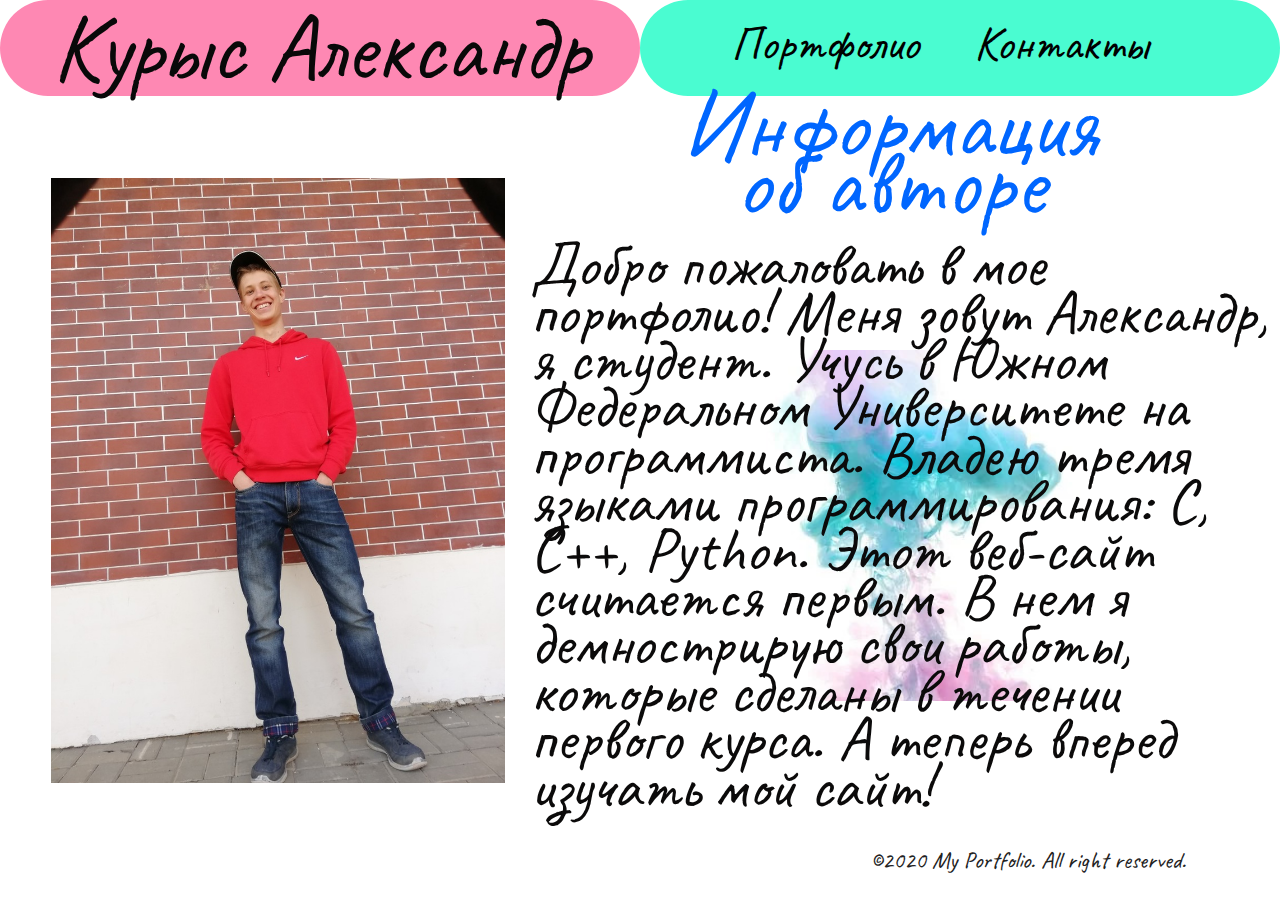
<file: index.html>
<!DOCTYPE html>
<html lang="ru">
<head>
	<title>My Project</title>
	<meta charset="utf-8">
	<meta name="viewport" content="width=device-width, initial-scale=1">
	<link href="https://fonts.googleapis.com/css2?family=Caveat&display=swap" rel="stylesheet">
	<link rel="stylesheet" href="css2/reset.css">
    <link rel="stylesheet" href="css2/style.css">
    <link rel="stylesheet" href="css2/mobile.css">
    <link rel="shortcut icon" href="image/paypal_icon_146119.png">
</head>

<body>
	<header>
		   <div class="container">
			 <div class="left_header">
			 	<div class="Name1">
               
	             Курыс Александр
               
			  </div>

			 </div>

		     <div class="right_header">
			 <ul class="header_menu">
			 	<li >
			 		<a href="Portfolio.html">Портфолио</a>
			 	</li>
			 	<li >
			 		<a href="Contact.html">Контакты</a>
			 	</li>

			 </ul>
			 </div>

	        </div>


	</header>

<main>
	<div class="container">
		<div class="left_photo">
			<img src="image/Photo.jpg" alt="Мое фото" class="photo">
		</div>
		<div class="right_title">
			<h2 class="title">
				Информация <br> об авторе
			</h2>
			<p class="text"> Добро пожаловать в мое портфолио! Меня зовут Александр, я студент. Учусь в Южном Федеральном Университете на программиста. Владею тремя языками программирования: C, C++, Python. Этот веб-сайт считается первым. В нем я демнострирую свои работы, которые сделаны в течении первого курса. А теперь вперед изучать мой сайт!  </p>
		</div>

	</div>



</main>

	<footer>
		<div class="reserved">
			<div class="Text">
				©2020 My Portfolio. All right reserved.
			</div>
		</div>
		<script type="js/script.js"></script>
	</footer>
</body>
</html>
</file>
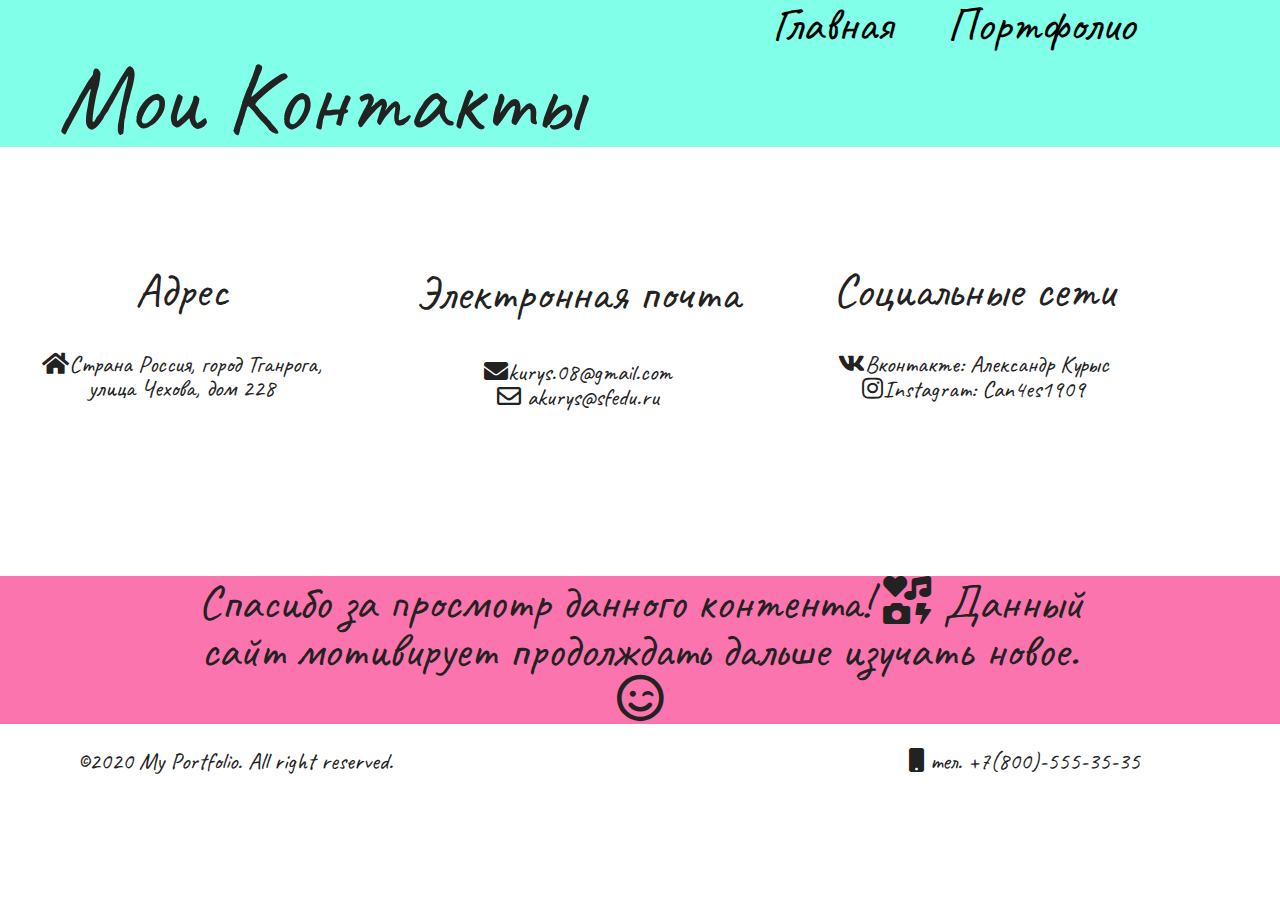
<file: Contact.html>
<!DOCTYPE html>
<html>
<head>
	
	<title>Contact</title>
	<meta charset="utf-8">
	<meta name="viewport" content="width=device-width, initial-scale=1">
	<link href="https://fonts.googleapis.com/css2?family=Caveat&display=swap" rel="stylesheet">
	<link rel="stylesheet" href="css2/fontawesome/css/all.min.css">
	<link rel="stylesheet" href="css2/reset.css">
    <link rel="stylesheet" href="css2/style_contact.css">
    <link rel="stylesheet" href="css2/mobile_cont.css">
<link rel="shortcut icon" href="image/paypal_icon_146119.png">
</head>
<body>


<header>
	<div class="container">

		<div class="left_header">
			<h1>
				Мои Контакты
			</h1>
		</div>

		<div class="right_header">
			<ul class="menu">
					<li>
						<a href="index.html">
							Главная
						</a>
					</li>
					<li>
						<a href="Portfolio.html">
							Портфолио
						</a>
					</li>
				</ul>
		</div>
		


	</div>
		
</header>

<main>


	<div class="containe">
		<div class="contacts">
			
			<div class="row">
				<div class="cols-3">
					
					<div class="title">
						<h1 class="Adress">
							Адрес
						</h1>
						<p class="info">
							<i class="fas fa-home"></i>Страна Россия, город Тганрога,<br> улица Чехова, дом 228
						</p>

					</div>
				</div>

				<div class="cols-3">
					
					<div class="title">
						<h1 class="Adress">
							Электронная почта
						</h1>
						<p class="info">
							<i class="fas fa-envelope"></i>kurys.08@gmail.com <br><i class="far fa-envelope"></i> akurys@sfedu.ru
						</p>

					</div>
				</div>

				<div class="cols-3">
					
					<div class="title">
						<h1 class="Adress">
							Социальные сети
						</h1>
						<p class="info">
							<i class="fab fa-vk"></i>Вконтакте: Александр Курыс<br><i class="fab fa-instagram"></i>Instagram: Can4es1909
						</p>

					</div>
				</div>
			</div>
		</div>
	</div>

<div class="back">
	<div class="text">
		<h1>Спасибо за просмотр данного контента! <i class="fas fa-icons"></i> Данный сайт мотивирует продолждать дальше изучать новое.<i class="far fa-smile-wink"></i></h1>
	</div>
</div>



</main>
<footer>
<div class="POP">

<div class="Left_inf">
	©2020 My Portfolio. All right reserved.
</div>

<div class="phone">
	<i class="fas fa-mobile"></i> тел. +7(800)-555-35-35
</div>

</div>
</footer>

</body>
</html>
</file>
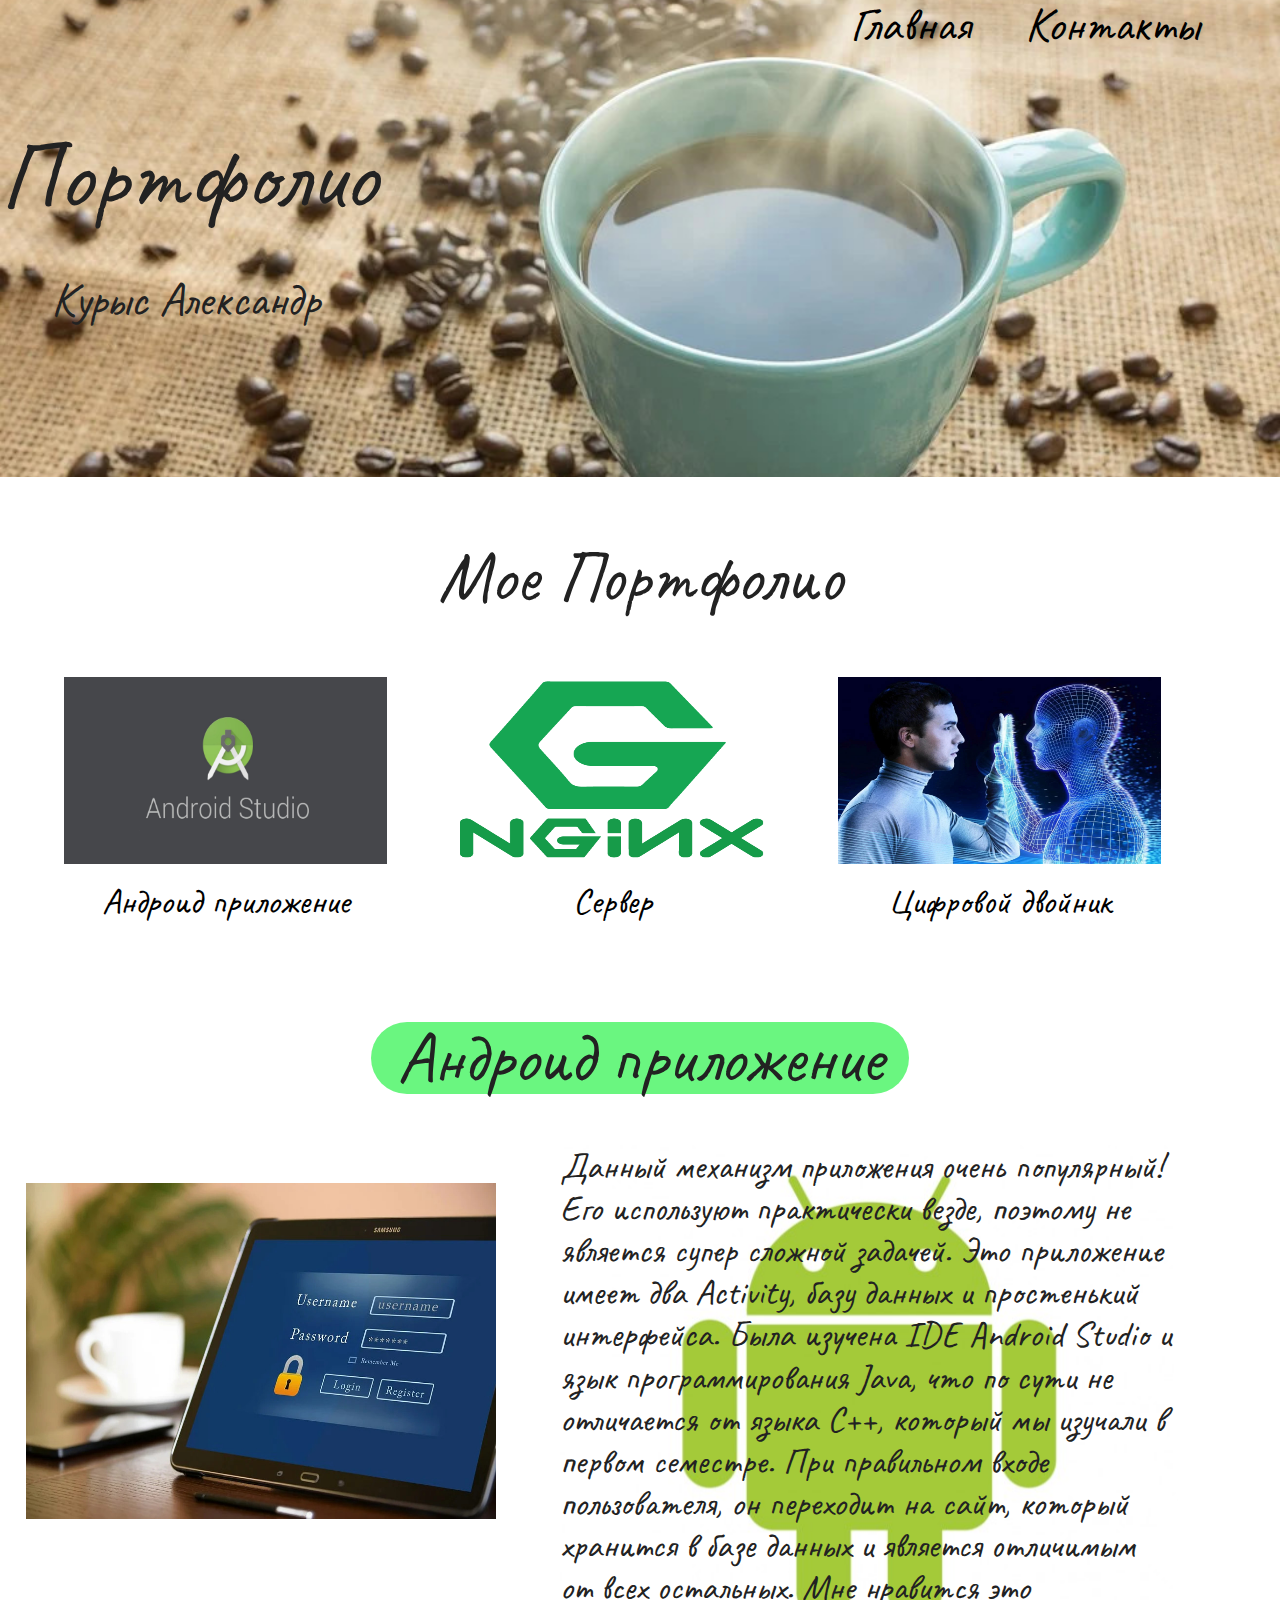
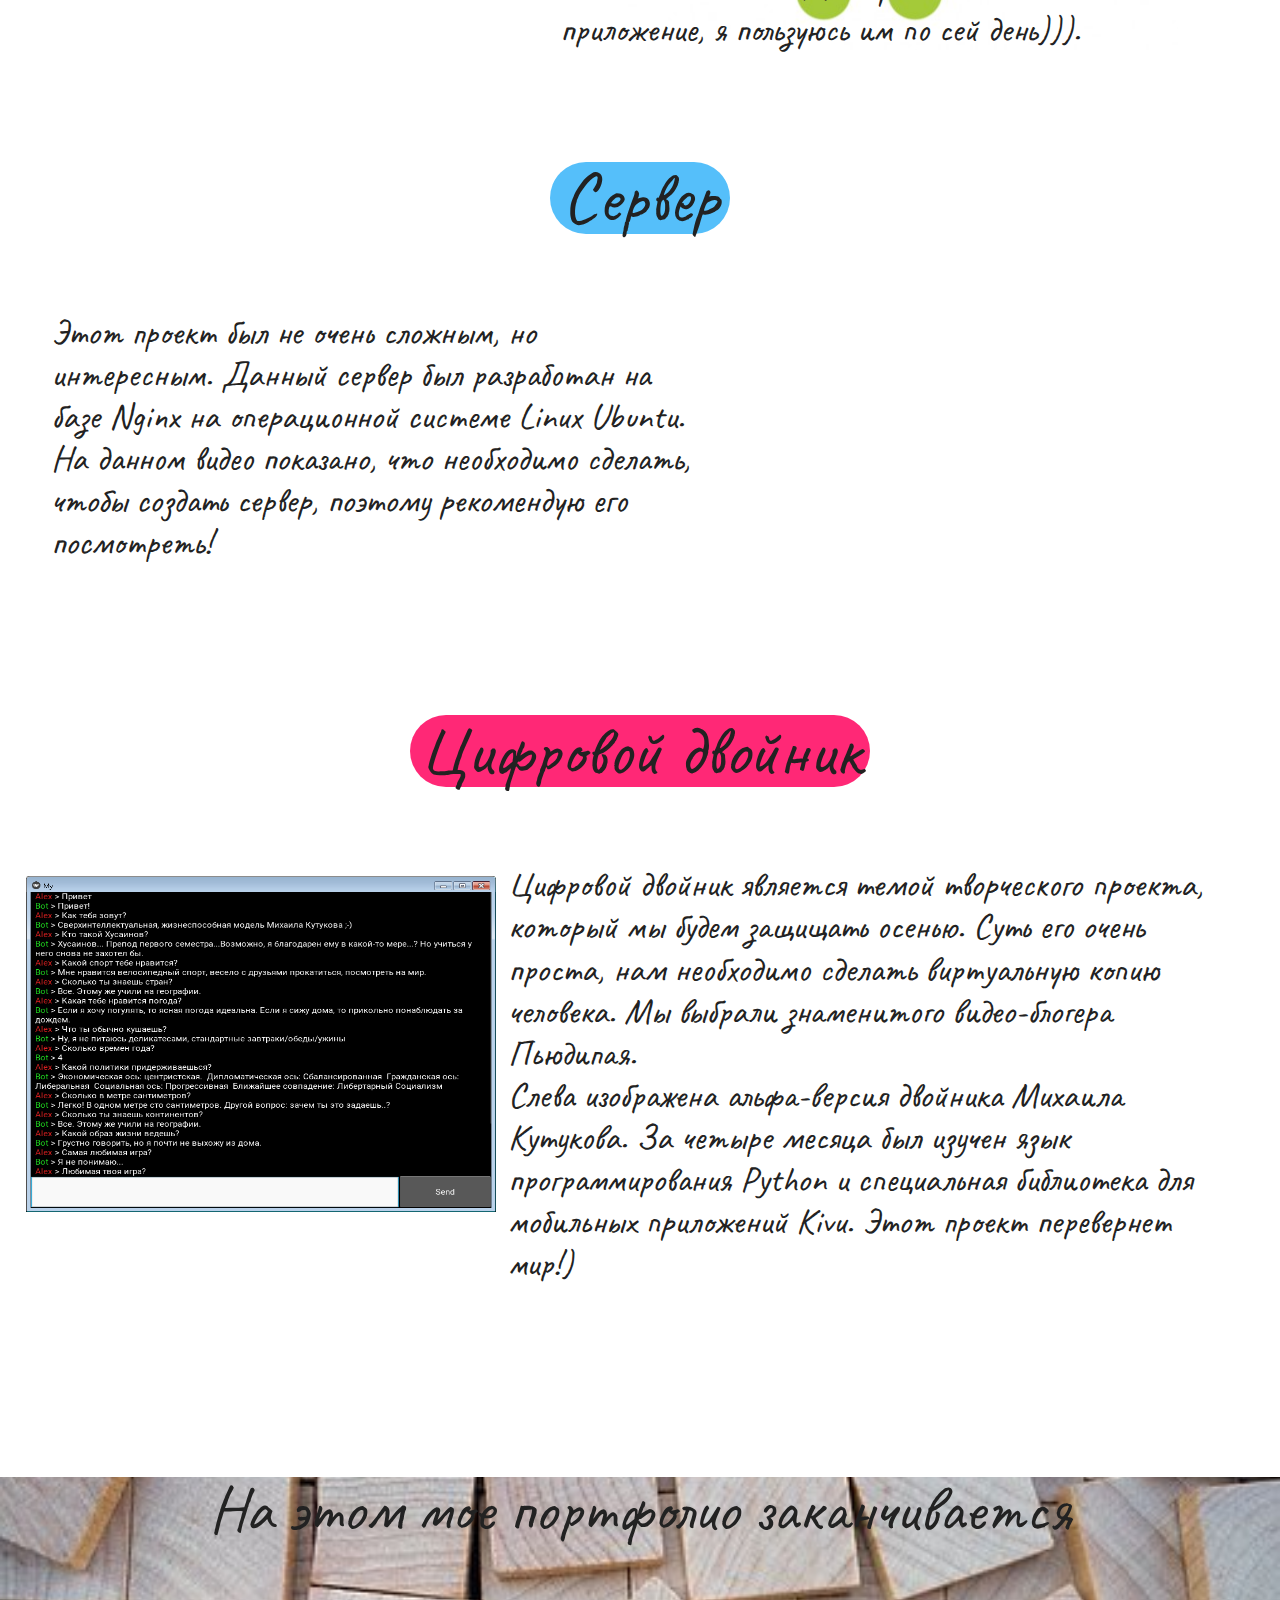
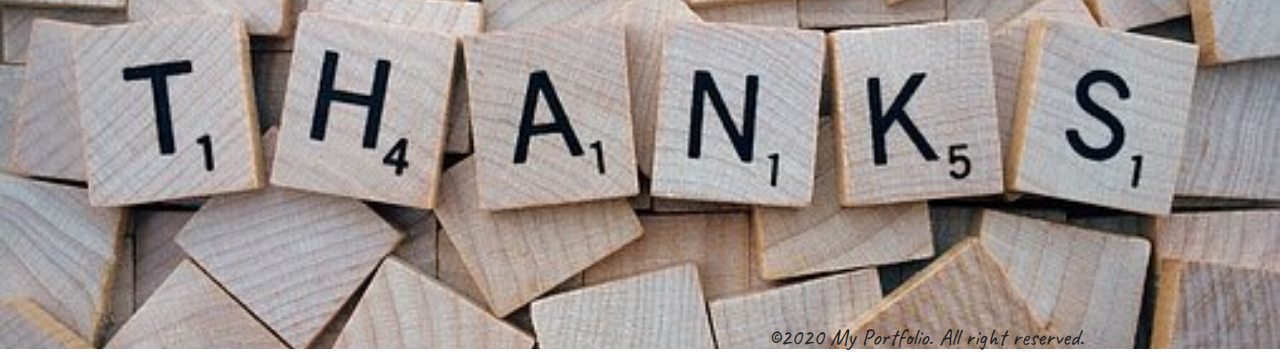
<file: Portfolio.html>
<!DOCTYPE html>
<html lang="ru">
<head>
	<title>Portfolio</title>
	<meta charset="utf-8">
	<meta name="viewport" content="width=device-width, initial-scale=1">
	<link href="https://fonts.googleapis.com/css2?family=Caveat&display=swap" rel="stylesheet">
	<link rel="stylesheet" href="css2/reset.css">
    <link rel="stylesheet" href="css2/style_portfolio.css">
    <link rel="stylesheet" href="css2/mobile_port.css">
    <link rel="shortcut icon" href="image/paypal_icon_146119.png">
</head>

<body>
	<header>
		<div class="header">
			<div class="left_header">
				<h1 class="POP">
					Портфолио
				</h1>

				<p class="Name">
					Курыс Александр
				</p>
			</div>

			<div class="right_header">
				<ul class="menu">
					<li>
						<a href="index.html">
							Главная
						</a>
					</li>
					<li>
						<a href="Contact.html">
							Контакты
						</a>
					</li>
				</ul>

				
			</div>	
		</div>
	</header>

<main>

	<div class="Portfolio">
		<div class="container">

			<div class="title">
				Мое Портфолио
			</div>


			<div class="row">

<!-- Андроид приложение-->

			<div class="col-3">

				<div class="portfolio_img">
					<img src="image/android_studio.jpg" alt="Android" class="Image">
				
				</div>

				<div class="portfolio_title">
				<a href="#anchor" class="link">Андроид приложение</a>
				</div>

			</div>


<!-- Сервер-->
<div class="col-3">

				<div class="portfolio_img">
					<img src="image/webmin-nginx-module-1.jpg" alt="Server" class="Image" >
				
				</div>

				<div class="portfolio_title">
				<a href="#anchor1" class="link1">Сервер</a>
				</div>

			</div>


<!-- Двойник-->
<div class="col-3">

				<div class="portfolio_img">
					<img src="image/brother.jpg" alt="Brother" class="Image">
				
				</div>

				<div class="portfolio_title">
				<a href="#anchor2" class="link2">Цифровой двойник</a>
				</div>

			</div>

			</div>
		</div>
	</div>



<div class="back">
	<div id="anchor" class="android_pril" >
		Андроид приложение
	</div>
</div>


<div class="cont">

<div class="left_hed">
	<img src="image/pril.jpg" class="Photo">
</div>

<div class="right_hed">
	<div class="tit">
		Данный механизм приложения очень популярный! Его используют практически везде, поэтому не является супер сложной задачей. Это приложение имеет два Activity, базу данных и простенький интерфейса. Была изучена IDE Android Studio и язык программирования Java, что по сути не отличается от языка C++, который мы изучали в первом семестре. При правильном входе пользователя, он переходит на сайт, который хранится в базе данных и является отличимым от всех остальных. Мне нравится это приложение, я пользуюсь им по сей день))). 
	</div>
</div>
</div>


<div class="backk">
	<div id="anchor1" class="server">
		Сервер
	</div>
</div>



<div class="cont">

<div class="left_hedd">
	<div class="tit">
		Этот проект был не очень сложным, но интересным. Данный сервер был разработан на базе Nginx на операционной системе Linux Ubuntu. На данном видео показано, что необходимо сделать, чтобы создать сервер, поэтому рекомендую его посмотреть!  
	</div>
</div>

<div class="right_hedd">
	<iframe class="Photo" src="https://www.youtube.com/embed/KVAgt9kpjk4" frameborder="0" allow="accelerometer; autoplay; encrypted-media; gyroscope; picture-in-picture" allowfullscreen></iframe>
</div>

</div>


<div class="backkk">
	<div id="anchor2" class="civra">
		Цифровой двойник
	</div>
</div>


<div class="cont">

<div class="left_hed pip">
	<img src="image/dvoinik.jpg" class="Photo">
</div>

<div class="pomp">
	<div class="tit">
		  Цифровой двойник является темой творческого проекта, который мы будем защищать осенью. Суть его очень проста, нам необходимо сделать виртуальную копию человека. Мы выбрали знаменитого видео-блогера Пьюдипая.<br>
          Слева изображена альфа-версия двойника Михаила Кутукова. За четыре месяца был изучен язык программирования Python и специальная библиотека для мобильных приложений Kivu. Этот проект перевернет мир!)
	</div>
</div>
</div>


</main>

<footer>
	<div class="con">
	<div class="thank">
		На этом мое портфолио заканчивается
	</div>
<div class="reserved">
	<div class="Text">
				©2020 My Portfolio. All right reserved.
			</div>
			</div>
</div>
	
			
		

	<script src="js/jQuery.js"></script>
	<script src="js/script.js"></script>
</footer>


</body>
</html>
</file>
<file: css2/style.css>
body{
  font-family: 'Caveat', cursive;
}

.container {
    display: flex;
    width: auto;
    margin: auto;
    max-width: 100%;
}

html, body {
margin: 0;
padding: 0;
}

.left_header{
   background-color: #FE88B3;
    border-radius: 50px;
    background-repeat: no-repeat;
    background-attachment: fixed; 
  
}



.Name1{
margin: 0px;
font-size: 600%;
 text-align: center;
}

ul.header_menu{
margin: 0px;
padding: 0px;
display: flex;
list-style: none;
margin-right: 12%;

}

.right_header{
display: flex;
justify-content: flex-end;
 background-color: #4AFCD1;
    border-radius: 50px;
    background-repeat: no-repeat;
    background-attachment: fixed; 

}

.header_menu>li{
  font-family: Caveat;
    font-style: normal;
   font-weight: normal;
  margin-right: 55px;
  font-size: 300%;
    margin-top: 4%;
}

.left_header,
.right_header {
    width: 50%;
    color: #090909;
  }

.header_menu > li a{
  color:#000000;
  text-decoration: none;
}

.header_menu > li a:hover{
  color: #C5F9EC;
  transition: color .25s ease-in-out;
}



.left_photo{
  max-width: 40%;
  width: 352%;
  margin-left: 2%;
    padding: 2%;
    margin-top: 3%;

}

.right_title{
  max-width: 100%;
} 

h2.title {
   text-align: center;
    margin-right: 4%;
    font-size: 600%;
    color: #0066FF;
    line-height: 60%;
}

p.text {
   font-size: 395%;
    color: #0B0A0A;
    line-height: 75%;
    margin-top: 4%;
    margin-right: 0%;
    background-image: url(../image/background1.jpg);
    background-repeat: no-repeat;
    background-position: center;
    background-size: 70%;
}

.photo{
      max-width: 100%;
    margin-top: 4%;
    width: 100%;
}


.reserved {
    margin-left: 68%;
    margin-top: 3%;
}

.Text {
    font-size: 24px;
}
</file>
<file: css2/mobile.css>
@media (max-width: 1089px)
{
    
p.text {
    font-size: 350%;
  
}

h2.title {
   
    font-size: 550%;
    
}

.header_menu>li{
    
    font-size: 250%;

}

.left_header > h1{

font-size: 550%;
 
}

}


 @media (max-width: 991px)
{
    
p.text {
    font-size: 300%;
  
}

h2.title {
   
    font-size: 500%;
    
}

.header_menu>li{
    
    font-size: 200%;

}

.left_header > h1{

font-size: 500%;
 
}



}



 @media (max-width: 903px)
{
    
p.text {
    font-size: 250%;
  
}

h2.title {
   
    font-size: 450%;
    
}

.header_menu>li{
    
    font-size: 150%;

}

.left_header > h1{

font-size: 450%;
 
}

.reserved {
    margin-left: 65%;
    margin-top: 3%;
}

.Text {
    font-size: 20px;
}

}



 @media (max-width: 815px)
{
.container {
   display: inline;
    width: auto;
    margin: auto;
    max-width: 100%;
}

.left_header{
       background-color: #FE88B3;
    border-radius: 50px;
    background-repeat: no-repeat;
    background-attachment: fixed;
    margin-left: 25%;
    margin-top: 5%;
}

.left_header > h1{
    font-size: 400%;
    text-align: center;
    margin-top: 0%;
    margin-left: 52%;
}

.Name1{
        margin: 0;
    font-size: 351%;
    text-align: center;
    margin-left: 0%;
}

ul.header_menu{
margin: 0px;
    padding: 0px;
    display: flex;
    list-style: none;
    margin-right: 40%;
}

.right_header{
display: flex;
    background-color: #4AFCD1;
    border-radius: 50px;
    background-repeat: no-repeat;
    background-attachment: fixed;
    margin-left: 86px;
    margin-top: 4%;
    width: 651px;
}

.header_menu>li{
    font-family: Caveat;
    font-style: normal;
    font-weight: normal;
    margin-right: 60%;
    font-size: 250%;

}


.left_header,
.right_header {
    max-width: 100%;
    color: #000000;
  }

.left_photo{
    
    padding: 0%;
    margin-top: 1%;
    width: 322%;
    max-width: 56%;
    margin-left: 18%;

}

.right_title{
    width: 103%;
    margin-top: 4%;
}   

h2.title {
    text-align: center;
    margin-right: 1%;
    font-size: 350%;
    color: #0066FF;
    line-height: 60%;
}

p.text {
        font-size: 234%;
    color: #000000;
    line-height: 73%;
    padding: 0%;
    text-align: left;
    margin-right: 1%;
    background-image: url(../image/background1.jpg);
    background-repeat: no-repeat;
    background-position: center;
    background-size: 40%;
    margin-left: 7%;
}

.photo{
             width: 87%;
    margin-left: 16%;
    max-width: 75%;
}


.reserved {
    margin-left: 62%;
    margin-top: 3%;
}

.Text {
    font-size: 18px;
}

}



 @media (max-width: 600px)
{
.container {
   display: inline;
    width: auto;
    margin: auto;
    max-width: 100%;
}

.left_header{
       background-color: #FE88B3;
    border-radius: 50px;
    background-repeat: no-repeat;
    background-attachment: fixed;
    margin-left: 25%;
    margin-top: 5%;
}

.left_header > h1{
    font-size: 400%;
    text-align: center;
    margin-top: 0%;
    margin-left: 52%;
}

.Name1{
        margin: 0;
    font-size: 300%;
    text-align: center;
    margin-left: 0%;
}

ul.header_menu{
margin: 0px;
    padding: 0px;
    display: flex;
    list-style: none;
    margin-right: 40%;
}

.right_header{
    display: flex;
    background-color: #4AFCD1;
    border-radius: 50px;
    background-repeat: no-repeat;
    background-attachment: fixed;
    margin-left: 44px;
    margin-top: 4%;
    width: 87%;
}

.header_menu>li{
    font-family: Caveat;
    font-style: normal;
    font-weight: normal;
    margin-right: 60%;
    font-size: 250%;

}


.left_header,
.right_header {
    max-width: 100%;
    color: #000000;
  }

.left_photo{
    
    padding: 0%;
    margin-top: 1%;
    width: 322%;
    max-width: 56%;
    margin-left: 18%;

}

.right_title{
    width: 103%;
    margin-top: 4%;
}   

h2.title {
    text-align: center;
    margin-right: 1%;
    font-size: 350%;
    color: #0066FF;
    line-height: 60%;
}

p.text {
        font-size: 234%;
    color: #000000;
    line-height: 73%;
    padding: 0%;
    text-align: left;
    margin-right: 1%;
    background-image: url(../image/background1.jpg);
    background-repeat: no-repeat;
    background-position: center;
    background-size: 40%;
    margin-left: 7%;
}

.photo{
             width: 87%;
    margin-left: 16%;
    max-width: 75%;
}
.reserved {
    margin-left: 60%;
    margin-top: 5%;
}

.Text {
    font-size: 15px;
}
}






 @media (max-width: 414px)
{
.container {
   display: inline;
    width: auto;
    margin: auto;
    max-width: 100%;
}

.left_header{
       background-color: #FE88B3;
    border-radius: 50px;
    background-repeat: no-repeat;
    background-attachment: fixed;
    margin-left: 27%;
    margin-top: 5%;
}

.left_header > h1{
    font-size: 400%;
    text-align: center;
    margin-top: 0%;
    margin-left: 52%;
}

.Name1{
        margin: 0;
    font-size: 210%;
    text-align: center;
    margin-left: 0%;
}

ul.header_menu{
margin: 0px;
    padding: 0px;
    display: flex;
    list-style: none;
    margin-right: 40%;
}

.right_header{
    display: flex;
    background-color: #4AFCD1;
    border-radius: 50px;
    background-repeat: no-repeat;
    background-attachment: fixed;
    margin-left: 44px;
    margin-top: 4%;
    width: 87%;
}

.header_menu>li{
    font-family: Caveat;
    font-style: normal;
    font-weight: normal;
    margin-right: 60%;
    font-size: 170%;

}


.left_header,
.right_header {
    max-width: 100%;
    color: #000000;
  }

.left_photo{
    
    padding: 0%;
    margin-top: 1%;
    width: 322%;
    max-width: 56%;
    margin-left: 20%;

}

.right_title{
    width: 103%;
    margin-top: 4%;
}   

h2.title {
    text-align: center;
    margin-right: 1%;
    font-size: 350%;
    color: #0066FF;
    line-height: 60%;
}

p.text {
        font-size: 234%;
    color: #000000;
    line-height: 73%;
    padding: 0%;
    text-align: left;
    margin-right: 1%;
    background-image: url(../image/background1.jpg);
    background-repeat: no-repeat;
    background-position: center;
    background-size: 40%;
    margin-left: 7%;
}

.photo{
             width: 87%;
    margin-left: 16%;
    max-width: 75%;
}
.reserved {
    margin-left: 54%;
    margin-top: 5%;
}

.Text {
    font-size: 12px;
}
}

@media (max-width: 376px)
{

.container {
   display: inline;
    width: auto;
    margin: auto;
    max-width: 100%;
}

.left_header{
       background-color: #FE88B3;
    border-radius: 50px;
    background-repeat: no-repeat;
    background-attachment: fixed;
    margin-left: 27%;
    margin-top: 5%;
}

.left_header > h1{
    font-size: 400%;
    text-align: center;
    margin-top: 0%;
    margin-left: 52%;
}

.Name1{
        margin: 0;
    font-size: 193%;
    text-align: center;
    margin-left: 0%;
}

ul.header_menu{
margin: 0px;
    padding: 0px;
    display: flex;
    list-style: none;
    margin-right: 40%;
}

.right_header{
    display: flex;
    background-color: #4AFCD1;
    border-radius: 50px;
    background-repeat: no-repeat;
    background-attachment: fixed;
    margin-left: 34px;
    margin-top: 4%;
    width: 87%;
}

.header_menu>li{
    font-family: Caveat;
    font-style: normal;
    font-weight: normal;
    margin-right: 60%;
    font-size: 155%;

}


.left_header,
.right_header {
    max-width: 100%;
    color: #000000;
  }

.left_photo{
    
    padding: 0%;
    margin-top: 1%;
    width: 322%;
    max-width: 56%;
    margin-left: 20%;

}

.right_title{
    width: 103%;
    margin-top: 4%;
}   

h2.title {
    text-align: center;
    margin-right: 1%;
    font-size: 280%;
    color: #0066FF;
    line-height: 60%;
}

p.text {
        font-size: 196%;
    color: #000000;
    line-height: 73%;
    padding: 0%;
    text-align: left;
    margin-right: 1%;
    background-image: url(../image/background1.jpg);
    background-repeat: no-repeat;
    background-position: center;
    background-size: 100%;
    margin-left: 4%;
}

.photo{
             width: 87%;
    margin-left: 16%;
    max-width: 75%;
}


}


@media (max-width: 360px)
{

.container {
   display: inline;
    width: auto;
    margin: auto;
    max-width: 100%;
}

.left_header{
       background-color: #FE88B3;
    border-radius: 50px;
    background-repeat: no-repeat;
    background-attachment: fixed;
    margin-left: 27%;
    margin-top: 5%;
}

.left_header > h1{
    font-size: 400%;
    text-align: center;
    margin-top: 0%;
    margin-left: 52%;
}

.Name1{
        margin: 0;
    font-size: 193%;
    text-align: center;
    margin-left: 0%;
}

ul.header_menu{
margin: 0px;
    padding: 0px;
    display: flex;
    list-style: none;
    margin-right: 40%;
}

.right_header{
    display: flex;
    background-color: #4AFCD1;
    border-radius: 50px;
    background-repeat: no-repeat;
    background-attachment: fixed;
    margin-left: 34px;
    margin-top: 4%;
    width: 87%;
}

.header_menu>li{
    font-family: Caveat;
    font-style: normal;
    font-weight: normal;
    margin-right: 60%;
    font-size: 155%;

}


.left_header,
.right_header {
    max-width: 100%;
    color: #000000;
  }

.left_photo{
    
    padding: 0%;
    margin-top: 1%;
    width: 322%;
    max-width: 56%;
    margin-left: 20%;

}

.right_title{
    width: 103%;
    margin-top: 4%;
}   

h2.title {
    text-align: center;
    margin-right: 1%;
    font-size: 280%;
    color: #0066FF;
    line-height: 60%;
}

p.text {
        font-size: 196%;
    color: #000000;
    line-height: 73%;
    padding: 0%;
    text-align: left;
    margin-right: 1%;
    background-image: url(../image/background1.jpg);
    background-repeat: no-repeat;
    background-position: center;
    background-size: 100%;
    margin-left: 4%;
}

.photo{
             width: 87%;
    margin-left: 16%;
    max-width: 75%;
}
.reserved {
    margin-left: 50%;
    margin-top: 5%;
}

.Text {
    font-size: 12px;
}
}

@media (max-width: 320px)
{

.container {
   display: inline;
    width: auto;
    margin: auto;
    max-width: 100%;
}

.left_header{
       background-color: #FE88B3;
    border-radius: 50px;
    background-repeat: no-repeat;
    background-attachment: fixed;
    margin-left: 27%;
    margin-top: 5%;
}

.left_header > h1{
    font-size: 400%;
    text-align: center;
    margin-top: 0%;
    margin-left: 52%;
}

.Name1{
        margin: 0;
    font-size: 165%;
    text-align: center;
    margin-left: 0%;
}

ul.header_menu{
margin: 0px;
    padding: 0px;
    display: flex;
    list-style: none;
    margin-right: -18%;
}

.right_header{
    display: flex;
    background-color: #4AFCD1;
    border-radius: 50px;
    background-repeat: no-repeat;
    background-attachment: fixed;
    margin-left: 42px;
    margin-top: 4%;
    width: 74%;
}

.header_menu>li{
    font-family: Caveat;
    font-style: normal;
    font-weight: normal;
   margin-right: 60px;
    font-size: 119%;

}


.left_header,
.right_header {
    max-width: 100%;
    color: #000000;
  }

.left_photo{
    
    padding: 0%;
    margin-top: 1%;
    width: 322%;
    max-width: 56%;
    margin-left: 20%;

}

.right_title{
    width: 103%;
    margin-top: 4%;
}   

h2.title {
    text-align: center;
    margin-right: 1%;
    font-size: 240%;
    color: #0066FF;
    line-height: 60%;
}

p.text {
        font-size: 163%;
    color: #000000;
    line-height: 73%;
    padding: 0%;
    text-align: left;
    margin-right: 1%;
    background-image: url(../image/background1.jpg);
    background-repeat: no-repeat;
    background-position: center;
    background-size: 94%;
    margin-left: 4%;
}

.photo{
             width: 87%;
    margin-left: 16%;
    max-width: 75%;
}
.reserved {
    margin-left: 46%;
    margin-top: 5%;
}

.Text {
    font-size: 12px;
}
}
</file>
<file: css2/style_contact.css>
body{
	font-family: 'Caveat', cursive;
}

.container{
	background-color: #81FFE8; 
	background-repeat: no-repeat;
	background-position: center;
	background-size: cover;
}


.container {
    display: flex;
    width: auto;
    margin: auto;
    max-width: 100%;
}

.right_header{
display: flex;
justify-content: flex-end;
}

.left_header,
.right_header {
    width: 50%;

  }


  ul.menu{
margin: 0px;
padding: 0px;
display: flex;
list-style: none;
margin-right: 14%;

}

.menu>li{
	font-family: Caveat;
    font-style: normal;
   font-weight: normal;
	margin-right: 55px;
	font-size: 48px;

}

.menu > li a{
	color: black;
	text-decoration: none;
}

.menu > li a:hover{
	color: #04F0B7;
	transition: color .25s ease-in-out;
}


.left_header{
	margin-top: 4%;
	font-size: 96px;
	text-align: center;
}



.containe{
	margin-top: 10%;
	max-width: 1500px;
}

.contacts{
    max-width: 100%;
    margin-top: -2%;
}	

.cols-3{
	margin-left: 7%;
	float: left;
}

.row{
	margin-left: -4%;
}

.row:after{
	clear:both;
	content:"";
	display: table;
}

.title h1{
	text-align: center;
	 font-size: 48px;
	 margin-top: 6%;
}

.title p{
	font-size: 24px;
	margin-top: 13%;
	text-align: center;
}

.back{
	background-color: #FC74AD; 
	background-repeat: no-repeat;
	background-position: center;
	background-size: cover;


}

.text h1{
	margin-left: 14%;
    text-align: center;
    margin-top: 13%;
    font-size: 48px;
    margin-right: 14%;
}

.phone{
	    margin-top: -2%;
    margin-left: 71%;
    font-size: 24px
}

.Left_inf {
       margin-left: 6%;
    margin-top: 2%;
    font-size: 24px;
}
</file>
<file: css2/mobile_cont.css>
@media (max-width: 1136px)
{
    
.cols-3 {
    margin-left: 7%;
    float: left;
}
  
}


@media (max-width: 1000px)
{
    
.cols-3 {
   margin-left: 4%;
    float: left;
}

  .left_header {
    margin-top: 4%;
    font-size: 85px;
    text-align: center;
}

.menu>li {
    font-family: Caveat;
    font-style: normal;
    font-weight: normal;
    margin-right: 55px;
    font-size: 43px;
}

.text h1 {
    margin-left: 14%;
    text-align: center;
    margin-top: 11%;
    font-size: 39px;
    margin-right: 14%;
}

}




@media (max-width: 800px)
{
    
.cols-3 {
 margin-left: 4%;
    float: left;
}


 .left_header {
    margin-top: 4%;
    font-size: 67px;
    text-align: center;
}

.menu>li {
    font-family: Caveat;
    font-style: normal;
    font-weight: normal;
    margin-right: 55px;
    font-size: 34px;
}

ul.menu {
    margin: 0px;
    padding: 0px;
    display: flex;
    list-style: none;
    margin-right: 0%;
}
.containe {
    margin-top: 6%;
    max-width: 800px;
}

.text h1 {
    margin-left: 14%;
    text-align: center;
    margin-top: 10%;
    font-size: 35px;
    margin-right: 14%;
}

.title h1 {
    text-align: center;
    font-size: 39px;
    margin-top: 6%;
}

.title p {
    font-size: 19px;
    margin-top: 13%;
    text-align: center;
}

}



@media (max-width: 600px)
{
    
.cols-3 {
 margin-left: 4%;
    float: left;
}


 .left_header {
    margin-top: 4%;
    font-size: 46px;
    text-align: center;
}

.menu>li {
    font-family: Caveat;
    font-style: normal;
    font-weight: normal;
    margin-right: 55px;
    font-size: 25px;
}


ul.menu {
    margin: 0px;
    padding: 0px;
    display: flex;
    list-style: none;
    margin-right: 0%;
}

.containe {
    margin-top: 6%;
    max-width: 600px;
}

.text h1 {
    margin-left: 14%;
    text-align: center;
    margin-top: 9%;
    font-size: 23px;
    margin-right: 14%;
}

.title h1 {
    text-align: center;
    font-size: 28px;
    margin-top: 6%;
}

.title p {
    font-size: 14px;
    margin-top: 13%;
    text-align: center;
}
.Left_inf {
    margin-left: 5%;
    margin-top: 2%;
    font-size: 12px;
}

.phone {
    margin-top: -2%;
    margin-left: 71%;
    font-size: 14px;
}

}


@media (max-width: 414px)
{
    
.cols-3 {
    margin-left: 19%;
    display: inline;
}

.left_header {
    margin-top: 4%;
    font-size: 38px;
    text-align: center;
    max-width: 70%;
}

.menu>li {
    font-family: Caveat;
    font-style: normal;
    font-weight: normal;
    margin-right: 39px;
    font-size: 17px;
}

ul.menu {
    margin: 0px;
    padding: 0px;
    display: flex;
    list-style: none;
    margin-right: 0%;
}

.containe {
    margin-top: 0%;
    max-width: 414px;
}

.text h1 {
    margin-left: 0%;
    text-align: center;
    margin-top: 10%;
    font-size: 26px;
    margin-right: 0%;
}

.title h1 {
    text-align: center;
    font-size: 45px;
    margin-top: 21%;
}



.title p {
    font-size: 24px;
    margin-top: 9%;
    text-align: center;
}


.Left_inf {
    margin-left: 5%;
    margin-top: 2%;
    font-size: 10px;
}

.phone {
    margin-top: -2%;
    margin-left: 71%;
    font-size: 11px;
}

.contacts {
    max-width: 100%;
    margin-top: -9%;
}


.row {
    margin-left: -4%;
}
}

@media (max-width: 375px)
{
    
.cols-3 {
    margin-left: 22%;
    display: inline;
}

.left_header {
    margin-top: 7%;
    font-size: 35px;
    text-align: center;
    max-width: 70%;
}

.menu>li {
    font-family: Caveat;
    font-style: normal;
    font-weight: normal;
    margin-right: 26px;
    font-size: 19px;
}

ul.menu {
    margin: 0px;
    padding: 0px;
    display: flex;
    list-style: none;
    margin-right: 0%;
}

.containe {
    margin-top: 0%;
    max-width: 360px;
}

.text h1 {
    margin-left: 0%;
    text-align: center;
    margin-top: 10%;
    font-size: 25px;
    margin-right: 0%;
}

.title h1 {
    text-align: center;
    font-size: 45px;
    margin-top: 21%;
}



.title p {
    font-size: 24px;
    margin-top: 9%;
    text-align: center;
}


.Left_inf {
    margin-left: 5%;
    margin-top: 2%;
    font-size: 13px;
}

.phone {
    margin-top: -4%;
    margin-left: 67%;
    font-size: 12px;
}

.contacts {
    max-width: 100%;
    margin-top: -9%;
}


.row {
    margin-left: -10%;
}

.POP {
    margin-top: 6%;
}

}



@media (max-width: 360px)
{
    
.cols-3 {
    margin-left: 19%;
    display: inline;
}

.left_header {
    margin-top: 7%;
    font-size: 33px;
    text-align: center;
    max-width: 70%;
}

.menu>li {
    font-family: Caveat;
    font-style: normal;
    font-weight: normal;
    margin-right: 29px;
    font-size: 16px;
}

ul.menu {
    margin: 0px;
    padding: 0px;
    display: flex;
    list-style: none;
    margin-right: 0%;
}

.containe {
    margin-top: 0%;
    max-width: 360px;
}

.text h1 {
    margin-left: 0%;
    text-align: center;
    margin-top: 10%;
    font-size: 24px;
    margin-right: 0%;
}

.title h1 {
    text-align: center;
    font-size: 45px;
    margin-top: 21%;
}



.title p {
    font-size: 24px;
    margin-top: 9%;
    text-align: center;
}


.Left_inf {
    margin-left: 5%;
    margin-top: 2%;
    font-size: 10px;
}

.phone {
    margin-top: -2%;
    margin-left: 71%;
    font-size: 10px;
}

.contacts {
    max-width: 100%;
    margin-top: -9%;
}


.row {
    margin-left: -10%;
}

.POP {
    margin-top: 4%;
}

}

@media (max-width: 320px)
{
    
.cols-3 {
    margin-left: 13%;
    display: inline;
}

.left_header {
    margin-top: 7%;
    font-size: 29px;
    text-align: center;
    max-width: 70%;
}

.menu>li {
    font-family: Caveat;
    font-style: normal;
    font-weight: normal;
    margin-right: 26px;
    font-size: 16px;
}

ul.menu {
    margin: 0px;
    padding: 0px;
    display: flex;
    list-style: none;
    margin-right: 0%;
}

.containe {
    margin-top: 0%;
    max-width: 360px;
}

.text h1 {
    margin-left: 0%;
    text-align: center;
    margin-top: 10%;
    font-size: 23px;
    margin-right: 0%;
}

.title h1 {
    text-align: center;
    font-size: 45px;
    margin-top: 21%;
}



.title p {
    font-size: 24px;
    margin-top: 9%;
    text-align: center;
}


.Left_inf {
    margin-left: 5%;
    margin-top: 2%;
    font-size: 10px;
}

.phone {
    margin-top: -4%;
    margin-left: 67%;
    font-size: 10px;
}

.contacts {
    max-width: 100%;
    margin-top: -9%;
}


.row {
    margin-left: -10%;
}

.POP {
    margin-top: 4%;
}

}
</file>
<file: css2/style_portfolio.css>
/*  Header */

.header{
	background-image: url("../image/coffee.jpg");
	background-repeat: no-repeat;
	background-position: center;
	background-size: cover;
	height: 53vh;
}

body{
	font-family: 'Caveat', cursive;
}

.header {
    display: flex;
    width: auto;
    margin: auto;
    max-width: 100%;
}

.left_header{
	margin-top: 10%;
}

h1.POP{
margin: 0px;
font-size: 96px;
}

p.Name{
	margin: 8%;
	font-size: 48px;

}

.right_header{
display: flex;
justify-content: flex-end;
}

.left_header,
.right_header {
    width: 50%;

  }

ul.menu{
margin: 0px;
padding: 0px;
display: flex;
list-style: none;
margin-right: 4%;

}

.menu>li{
	font-family: Caveat;
    font-style: normal;
   font-weight: normal;
	margin-right: 55px;
	font-size: 48px;
}

.menu > li a{
	color: black;
	text-decoration: none;
}

.menu > li a:hover{
	color: #FBC847;
	transition: color .25s ease-in-out;
}


/*  Portfolio */


.container{
    max-width: 100%;
}	

.Image{
    height: 187px;
    width: 323px;
}


.col-3{
	
	margin-left: 5%;
	float: left;
}

.row{
	margin-top: 5%;
}

.row:after{
	clear:both;
	content:"";
	display: table;
}

.title{
	font-size: 72px;
	
	text-align: center;
}

.Portfolio{
	margin-top: 5%;
	max-width: 1500px;
}


.portfolio_title{
	text-align: center;
	 font-size: 36px;
	 margin-top: 6%;
}

.portfolio_title > a{
	color: #000000;
	text-decoration: none;
}

.portfolio_title > a:hover{
	color: #B7A9A9;
	transition: color .25s ease-in-out;
}
/* Андроид приложение*/

.android_pril{
	text-align: center;
	font-size: 72px;
	margin-top: 10%;
}

.android_pril{
	background-color: #6AF680;
	border-radius: 50px;
    background-repeat: no-repeat;
    background-attachment: fixed;
    margin-top: -50%

}
.back{
	margin: 29%;
}


.cont {
    display: flex;
    width: auto;
    margin: auto;
    max-width: 100%;
}

.left_hed{
	margin-top: -22%;
    margin-left: 2%;
}

.right_hed{
	margin-top: -25%;
    margin-right: 8%;
    text-align: left;
    margin-left: 5%;
    background-image: url(../image/back_android.jpg);
    background-repeat: no-repeat;
    background-position: center;
}

.tit{
	font-size: 36px;
	line-height: 117%;
}
.server{
text-align: center;
	font-size: 72px;
	margin-top: 10%;
}

.server{
	background-color: #55BFFA;
	border-radius: 50px;
    background-repeat: no-repeat;
    background-attachment: fixed;
    margin-top: -245%;
}

.backk{
	margin: 43%;
}

.left_hedd{
	margin-top: -37%;
    text-align: left;
    margin-right: 6%;
    margin-left: 4%;
}

.right_hedd{
	margin-top: -38%;
    margin-right: 3%;
}

.civra{
	text-align: center;
	font-size: 72px;
	margin-top: 10%;
}

.civra{
	background-color: #FF2876;
	border-radius: 50px;
    background-repeat: no-repeat;
    background-attachment: fixed;
    margin-top: -104%

}
.backkk{
	margin: 32%;
}

.pip{
	margin-top: -25%;
}

.pomp{
    margin-top: -26%;
    margin-right: 4%;
    text-align: left;
    margin-left: 1%;
}
.con{
background-image: url("../image/thanks.jpg");
	background-repeat: no-repeat;
	background-position: center;
	background-size: cover;
	height: 100%;
	max-width: 100%;
	margin-top: 15%;
}
.thank{
font-size: 64px;
text-align: center;
}


.reserved {
        margin-left: 60%;
    margin-top: 30%;
}

.Text {
    font-size: 24px;
}

.Photo {
    width: 470px;
    height: 336px;
}
</file>
<file: css2/mobile_port.css>
@media (max-width: 1181px){

  .Image{
  	    height: 182px;
    width: 301px;
  }
}
 



 @media (max-width: 1101px){

  .Image{
  	    height: 182px;
    width: 282px;
  }

 }


  @media (max-width: 1031px){

  .Image{
  	    height: 182px;
    width: 277px;
  }

  .android_pril {
    text-align: center;
    font-size: 55px;
    margin-top: 10%;
}
.tit {
    font-size: 31px;
    line-height: 117%;
}

.server {
    text-align: center;
    font-size: 65px;
    margin-top: 10%;
}


.civra {
    text-align: center;
    font-size: 55px;
    margin-top: 10%;
}


.back {
    margin: 30%;
    margin-top: 5%;
}

.backk {
    margin: 43%;
    margin-top: 5%;
}

.backkk {
    margin: 32%;
    margin-top: 3%;
}

.Photo {
    width: 444px;
    height: 305px;
}
 }











 @media (max-width: 900px){


.header {
    background-image: url(../image/coffee.jpg);
    background-repeat: no-repeat;
    background-position: center;
    background-size: cover;
    height: 35vh;
}

h1.POP {
    margin: 0px;
    margin-top: -14%;
    font-size: 59px;
}

p.Name {
    margin: 9%;
    font-size: 35px;
    margin-left: 6%;
}

  .Image{
  	        height: 181px;
    width: 246px;
    max-width: 100%
  }

  .android_pril {
    text-align: center;
    font-size: 45px;
    margin-top: 10%;
}
.tit {
    font-size: 25px;
    line-height: 117%;
}

.server {
    text-align: center;
    font-size: 45px;
    margin-top: 10%;
}


.civra {
    text-align: center;
    font-size: 45px;
    margin-top: 10%;
}


.back {
    margin: 30%;
    margin-top: 5%;
}

.backk {
        margin: 40%;
    margin-top: 5%
}

.col-3 {
    margin-left: 4%;
    float: left;
}
.col-3{
	margin-left: 0%;
	margin-right: 0%;
}
.backkk {
    margin: 32%;
    margin-top: 3%;
}

.Photo {
        width: 348px;
    height: 305px;
}


.thank {
    font-size: 50px;
    text-align: center;
}

.reserved {
    margin-left: 55%;
    margin-top: 30%;
}

.Text {
    font-size: 21px;
}


.menu>li {
    font-family: Caveat;
    font-style: normal;
    font-weight: normal;
    margin-right: 55px;
    font-size: 36px;
}
 }



 @media (max-width: 600px){


.header {
    background-image: url(../image/coffee.jpg);
    background-repeat: no-repeat;
    background-position: center;
    background-size: cover;
    height: 35vh;
}

h1.POP {
    margin: 0px;
    margin-top: -14%;
    font-size: 47px;
}

p.Name {
        margin: 12%;
    font-size: 25px;
    margin-left: 2%;
}
.title {
    font-size: 55px;
    text-align: center;
}
  .Image{
  	        height: 191px;
    width: 326px;
    max-width: 100%;
  }

  .android_pril {
    text-align: center;
    font-size: 30px;
    margin-top: 10%;
}
.tit {
        font-size: 17px;
    line-height: 117%;
}

.server {
    text-align: center;
    font-size: 30px;
    margin-top: 10%;
}


.civra {
    text-align: center;
    font-size: 30px;
    margin-top: 10%;
}


.back {
    margin: 30%;
    margin-top: 5%;
}

.backk {
        margin: 40%;
    margin-top: 5%
}

.col-3 {
    margin-left: 22%;
    margin-top: 3%;
}


.backkk {
    margin: 32%;
    margin-top: 3%;
}

.Photo {
            width: 296px;
    height: 283px;;
}


.thank {
    font-size: 38px;
    text-align: center;
}

.portfolio_img {
    margin-top: 1%;
    margin-left: 3%;
}

.reserved {
       margin-left: 47%;
    margin-top: 24%;
}

.Text {
    font-size: 18px;
}


.menu>li {
    font-family: Caveat;
    font-style: normal;
    font-weight: normal;
    margin-right: 54px;
    font-size: 25px;
}
ul.menu{
	margin: 0px;
    padding: 0px;
    display: flex;
    list-style: none;
    margin-right: 0px;
}
.right_hed {
    margin-top: -25%;
    margin-right: 8%;
    text-align: left;
    margin-left: 5%;
    background-image: url(../image/back_android.jpg);
    background-repeat: no-repeat;
    background-position: center;
    background-size: 146%;
}


.con {
   background-image: url(../image/thanks.jpg);
    background-repeat: no-repeat;
    background-position: center;
    background-size: cover;
    height: 44vh;
    max-width: 100%;
    margin-top: 6%;
}
 }







 @media (max-width: 414px){

.cont{
	display: flex;
}
.header {
   background-image: url(../image/coffee.jpg);
    background-repeat: no-repeat;
    background-position: center;
    background-size: cover;
    height: 20vh;
}

h1.POP {
    margin: 0%;
    margin-top: -1%;
    font-size: 27px;
    margin-left: 5%;
}


p.Name {
         margin: 7%;
    font-size: 18px;
    margin-left: 2%

}


.title {
        font-size: 35px;
    text-align: center;
}
  .Image{
  	        height: 191px;
    width: 326px;
    max-width: 100%;
  }

  .android_pril {
        text-align: center;
    font-size: 22px;
    margin-top: 10%;
}
.tit {
    font-size: 14px;
    line-height: 95%;
}

.server {
    text-align: center;
    font-size: 22px;
    margin-top: 10%;
}


.civra {
    text-align: center;
    font-size: 22px;
    margin-top: 10%;
}


.back {
    margin: 30%;
    margin-top: 5%;
}

.backk {
        margin: 40%;
    margin-top: 5%
}

.col-3 {
    margin-left: 11%;
    margin-top: -2%;
}


.backkk {
    margin: 32%;
    margin-top: 3%;
}

.Photo {
       width: 195px;
    height: 174px;
}


.thank {
        font-size: 27px;
    text-align: center;
}

.portfolio_img {
    margin-top: 10%;
    margin-left: 3%;
}
.portfolio_title {
    text-align: center;
    font-size: 23px;
    margin-top: 2%;
}
.reserved {
     margin-left: 47%;
    margin-top: 26%;

}


.Text {
    font-size: 13px;
}


.menu>li {
    font-family: Caveat;
    font-style: normal;
    font-weight: normal;
    margin-right: 30px;
    font-size: 16px;
}
ul.menu{
	margin: 0px;
    padding: 0px;
    display: flex;
    list-style: none;
    margin-right: 0px;
}
.right_hed {
        margin-top: -25%;
    margin-right: 2%;
    text-align: left;
    margin-left: 3%;
    background-image: url(../image/back_android.jpg);
    background-repeat: no-repeat;
    background-position: center;
    background-size: 118%;
}


.con {
    background-image: url(../image/thanks.jpg);
    background-repeat: no-repeat;
    background-position: center;
    background-size: cover;
    height: 20vh;
    max-width: 100%;
    margin-top: 15%;
}

.left_hed {
    margin-top: -22%;
}


 }






 @media (max-width: 375px){


.header {
   background-image: url(../image/coffee.jpg);
    background-repeat: no-repeat;
    background-position: center;
    background-size: cover;
    height: 20vh;
}

h1.POP {
    margin: 0%;
    margin-top: -1%;
    font-size: 27px;
    margin-left: 5%;
}


p.Name {
         margin: 7%;
    font-size: 18px;
    margin-left: 2%

}


.title {
        font-size: 35px;
    text-align: center;
}
  .Image{
  	        height: 170px;
    width: 278px;
    max-width: 100%;
  }

  .android_pril {
        text-align: center;
    font-size: 22px;
    margin-top: 10%;
}
.tit {
    font-size: 14px;
    line-height: 95%;
}

.server {
    text-align: center;
    font-size: 22px;
    margin-top: 10%;
}


.civra {
    text-align: center;
    font-size: 22px;
    margin-top: 10%;
}


.back {
    margin: 30%;
    margin-top: 5%;
}

.backk {
        margin: 40%;
    margin-top: 5%
}

.col-3 {
    margin-left: 11%;
    margin-top: -2%;
}


.backkk {
    margin: 32%;
    margin-top: 3%;
}

.Photo {
       width: 195px;
    height: 174px;
}


.thank {
        font-size: 27px;
    text-align: center;
}

.portfolio_img {
    margin-top: 10%;
    margin-left: 3%;
}
.portfolio_title {
    text-align: center;
    font-size: 23px;
    margin-top: 2%;
}
.reserved {
         margin-left: 43%;
    margin-top: 25%;

}


.Text {
    font-size: 13px;
}


.menu>li {
    font-family: Caveat;
    font-style: normal;
    font-weight: normal;
    margin-right: 30px;
    font-size: 16px;
}
ul.menu{
	margin: 0px;
    padding: 0px;
    display: flex;
    list-style: none;
    margin-right: 0px;
}
.right_hed {
        margin-top: -25%;
    margin-right: 2%;
    text-align: left;
    margin-left: 3%;
    background-image: url(../image/back_android.jpg);
    background-repeat: no-repeat;
    background-position: center;
    background-size: 118%;
}


.con {
    background-image: url(../image/thanks.jpg);
    background-repeat: no-repeat;
    background-position: center;
    background-size: cover;
    height: 20vh;
    max-width: 100%;
    margin-top: 15%;
}

.left_hed {
    margin-top: -22%;
}
}


 @media (max-width: 360px){


.header {
   background-image: url(../image/coffee.jpg);
    background-repeat: no-repeat;
    background-position: center;
    background-size: cover;
    height: 17vh;
}

h1.POP {
    margin: 0%;
    margin-top: -5%;
    font-size: 23px;
    margin-left: 5%;
}


p.Name {
           margin: 7%;
    font-size: 14px;
    margin-left: 8%;

}


.title {
       font-size: 27px;
    text-align: center;
}
  .Image{
  	    height: 156px;
    width: 273px;
    max-width: 100%;
  }

  .android_pril {
     text-align: center;
    font-size: 19px;
    margin-top: 37%;
}
.tit {
    font-size: 18px;
    line-height: 95%;
    margin-top: 1%;
}

.server {
 text-align: center;
    font-size: 19px;
    margin-top: 10%;
}


.civra {
   text-align: center;
    font-size: 19px;
    margin-top: 80%;
}


.back {
    margin: 30%;
    margin-top: 5%;
}

.backk {
        margin: 40%;
    margin-top: 5%
}

.col-3 {
    margin-left: 11%;
    margin-top: -2%;
}


.backkk {
    margin: 32%;
    margin-top: 3%;
}

.Photo {
   width: 234px;
    height: 178px;
}


.thank {
 font-size: 22px;
    text-align: center;
}

.portfolio_img {
    margin-top: 10%;
    margin-left: 3%;
}
.portfolio_title {
    text-align: center;
    font-size: 19px;
    margin-top: 2%;
}
.reserved {
    margin-left: 10%;
    margin-top: 20%;
}


.Text {
    font-size: 11px;
}


.menu>li {
    font-family: Caveat;
    font-style: normal;
    font-weight: normal;
    margin-right: 27px;
    font-size: 13px;
}
ul.menu{
	margin: 0px;
    padding: 0px;
    display: flex;
    list-style: none;
    margin-right: 0px;
}
.right_hed {
    margin-top: 7%;
    margin-right: 2%;
    text-align: center;
    margin-left: 3%;
    background-image: url(../image/back_android.jpg);
    background-repeat: no-repeat;
    background-position: center;
    background-size: 73%;
}


.con {
        background-image: url(../image/thanks.jpg);
    background-repeat: no-repeat;
    background-position: center;
    background-size: cover;
    height: 20vh;
    max-width: 100%;
    margin-top: 6%;

}

.left_hed {
    margin-top: -28%;
    margin-left: 17%;
}
.pomp {
    margin-top: 7%;
    margin-right: 0%;
    text-align: center;
    margin-left: 6%;
}


.cont {
    display: inline;
    width: auto;
    margin: auto;
    max-width: 100%;
}


.left_hedd {
    margin-top: 56%;
    text-align: center;
    margin-left: 4%;
}

.right_hedd {
    margin-top: -76%;
    margin-left: 18%;
}

}


 @media (max-width: 320px){

.header {
   background-image: url(../image/coffee.jpg);
    background-repeat: no-repeat;
    background-position: center;
    background-size: cover;
    height: 25vh;
}

h1.POP {
 margin: 0%;
    margin-top: -16%;
    font-size: 25px;
    margin-left: 1%;
}


p.Name {
 margin: 5%;
    font-size: 13px;
    margin-left:0%;
    margin-top: 1%;

}


.title {
       font-size: 27px;
    text-align: center;
}
  .Image{
  	    height: 156px;
    width: 273px;
    max-width: 100%;
  }

  .android_pril {
      text-align: center;
    font-size: 17px;
    margin-top: 24%;
}
.tit {
    font-size: 18px;
    line-height: 95%;
    margin-top: 1%;
}

.server {
    text-align: center;
    font-size: 17px;
    margin-top: 10%;
}


.civra {
     text-align: center;
    font-size: 17px;
    margin-top: 99%;
}


.back {
    margin: 30%;
    margin-top: 5%;
}

.backk {
        margin: 40%;
    margin-top: 5%
}

.col-3 {
margin-left: 6%;
    margin-top: -3%;
}

.backkk {
    margin: 32%;
    margin-top: 3%;
}

.Photo {
   width: 234px;
    height: 178px;
}


.thank {
 font-size: 23px;
    text-align: center;
}

.portfolio_img {
    margin-top: 10%;
    margin-left: 3%;
}
.portfolio_title {
    text-align: center;
    font-size: 19px;
    margin-top: 2%;
}
.reserved {
    margin-left: 10%;
    margin-top: 16%;
}


.Text {
    font-size: 11px;
}

.row {
    margin-top: 0%;
}

.menu>li {
       font-family: Caveat;
    font-style: normal;
    font-weight: normal;
    margin-right: 20px;
    font-size: 19px;
}
ul.menu{
	margin: 0px;
    padding: 0px;
    display: flex;
    list-style: none;
    margin-right: 0px;
}
.right_hed {
    margin-top: 7%;
    margin-right: 2%;
    text-align: center;
    margin-left: 3%;
    background-image: url(../image/back_android.jpg);
    background-repeat: no-repeat;
    background-position: center;
    background-size: 73%;
}


.con {
        background-image: url(../image/thanks.jpg);
    background-repeat: no-repeat;
    background-position: center;
    background-size: cover;
    height: 17vh;
    max-width: 100%;
    margin-top: 6%;

}

.left_hed {
    margin-top: -27%;
    margin-left: 13%;
}
.pomp {
margin-top: 6%;
    margin-right: 0%;
    text-align: center;
    margin-left: 3%;
}


.cont {
    display: inline;
    width: auto;
    margin: auto;
    max-width: 100%;
}


.left_hedd {
 margin-top: 65%;
    text-align: center;
    margin-left: 4%;
}

.right_hedd {
    margin-top: -94%;
    margin-left: 13%;
}

}
</file>
